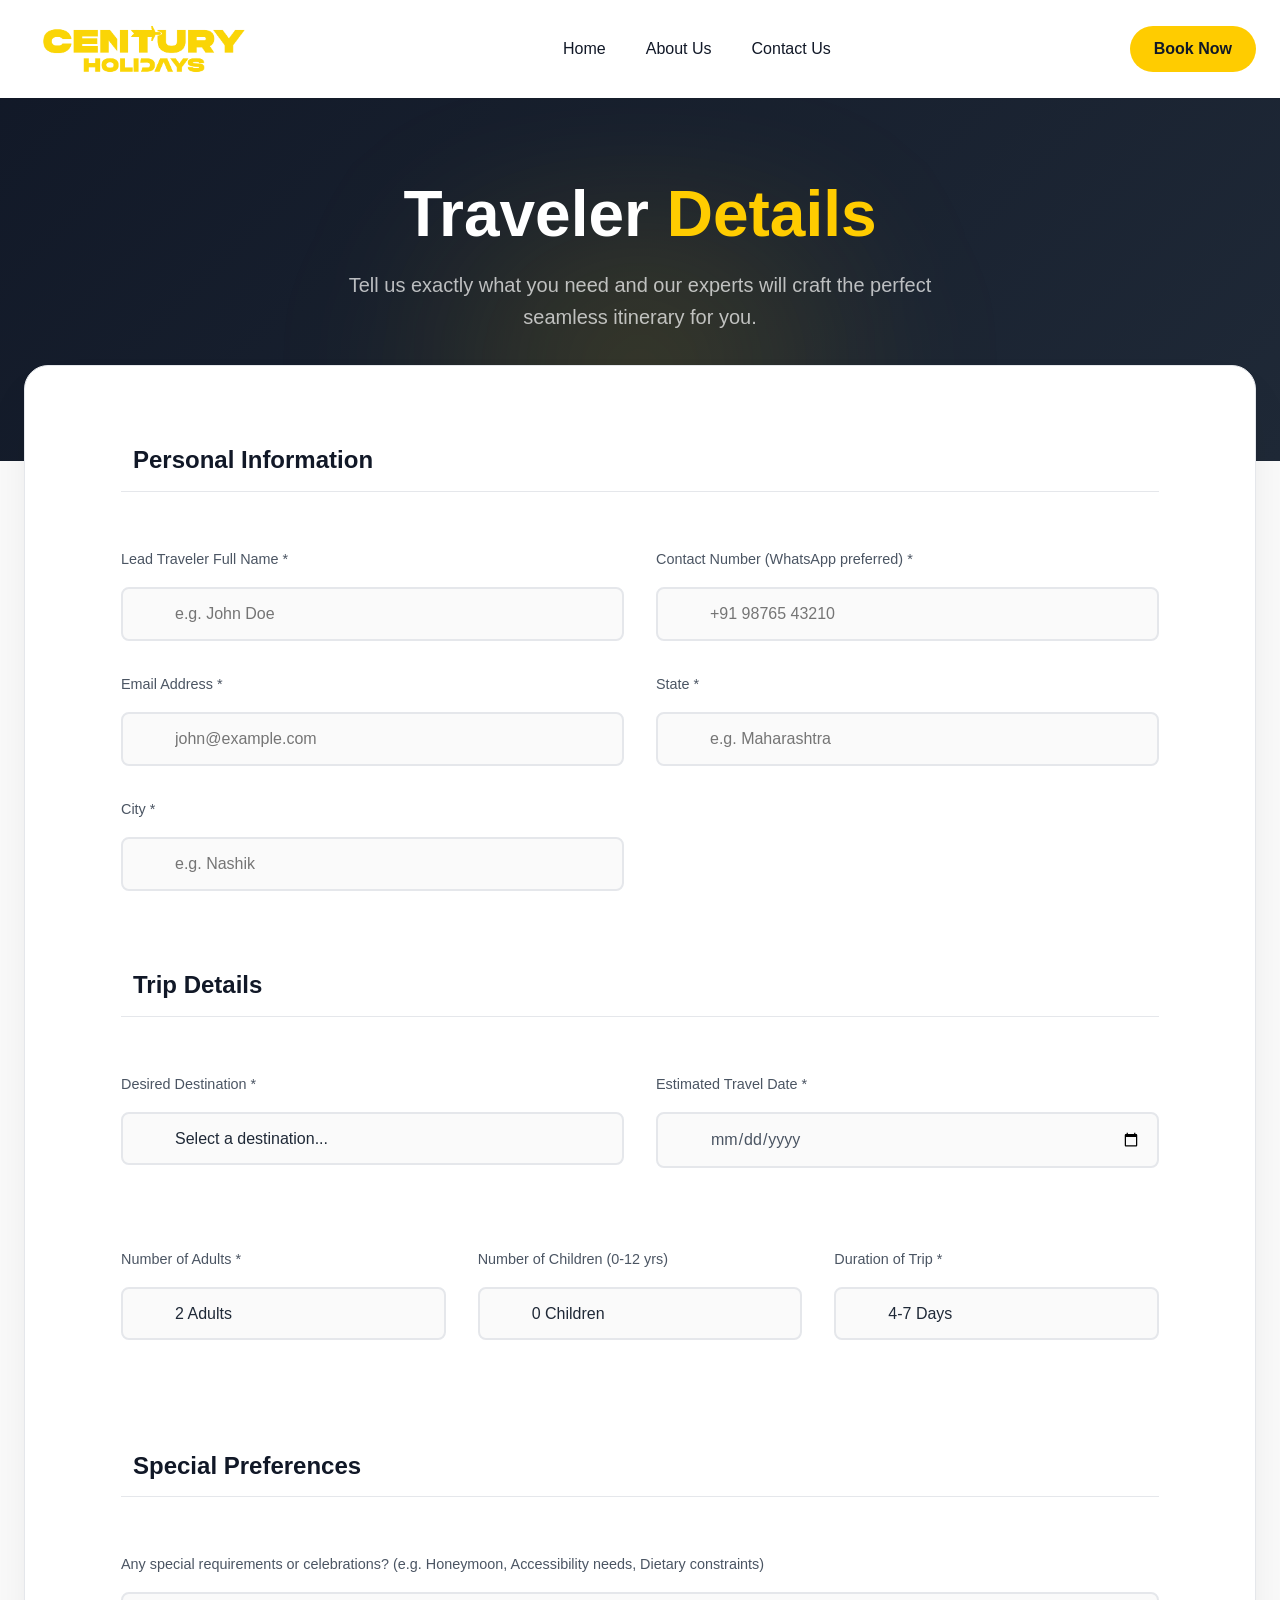
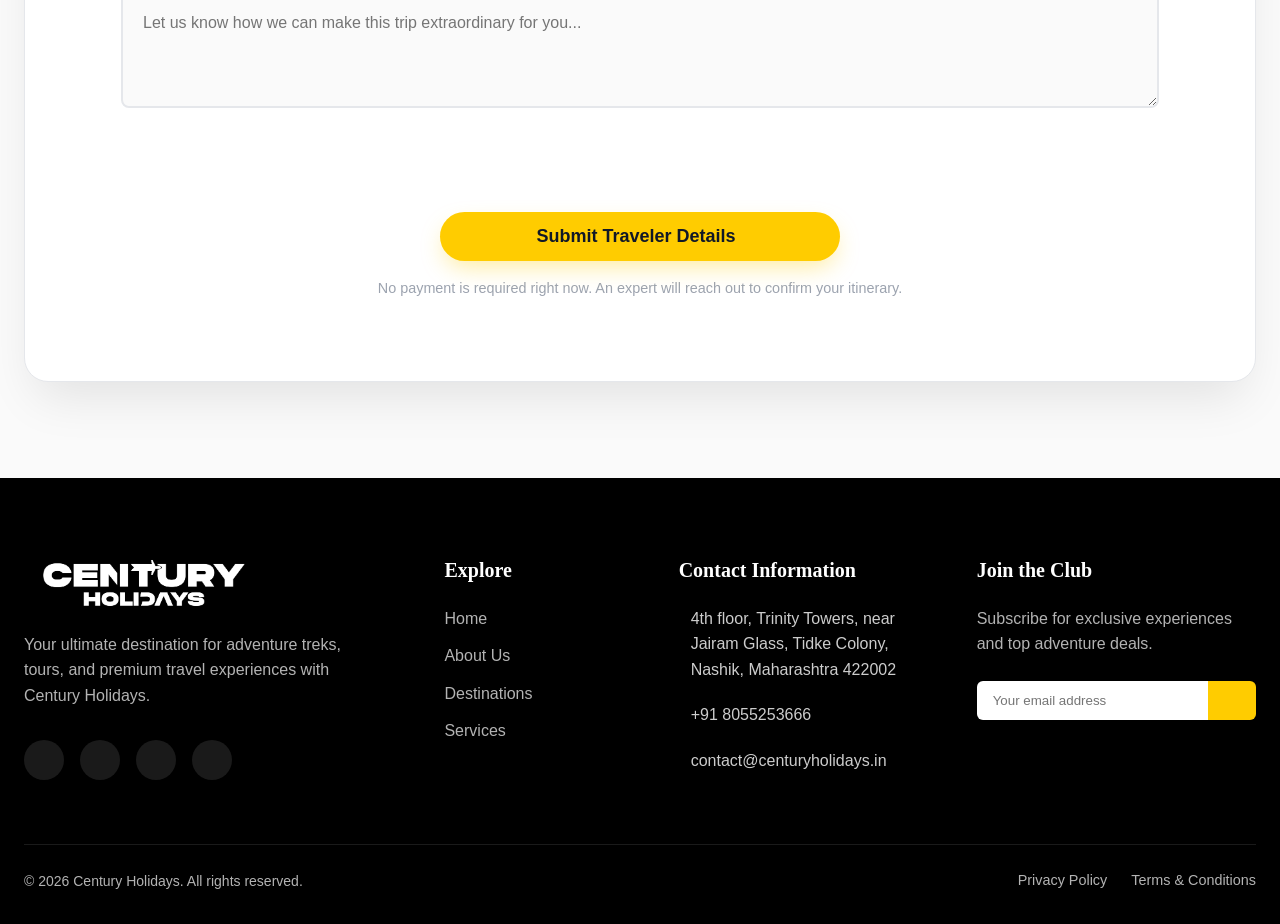
<file: book.html>
<!DOCTYPE html>
<html lang="en">
<head>
    <meta charset="UTF-8">
    <meta name="viewport" content="width=device-width, initial-scale=1.0">
    <title>Book Your Trip | Century Holidays - Start Your Adventure</title>
    <meta name="description" content="Start your next adventure with Century Holidays. Book customized treks, tours, and travel experiences. Creating memories for every Century.">
    <!-- Preconnect for performance -->
    <link rel="preconnect" href="https://fonts.googleapis.com">
    <link rel="preconnect" href="https://fonts.gstatic.com" crossorigin>
    <link rel="preconnect" href="https://unpkg.com">
    <link rel="stylesheet" href="styles.css">
    <style>
        .booking-header {
            background: linear-gradient(135deg, #111827 0%, #1F2937 100%);
            padding: 11rem 0 8rem;
            text-align: center;
            color: white;
            position: relative;
            overflow: hidden;
        }
        .booking-header::before {
            content: '';
            position: absolute;
            bottom: -20%;
            left: 20%;
            width: 60%;
            height: 80%;
            background: radial-gradient(circle, rgba(255,204,0,0.15) 0%, transparent 70%);
            filter: blur(60px);
            z-index: 0;
        }
        .booking-header h1 {
            font-size: 4rem;
            color: white;
            margin-bottom: 1rem;
            font-family: var(--font-modern);
            position: relative;
            z-index: 1;
        }
        .booking-header h1 span {
            color: var(--primary);
        }
        .booking-header p {
            font-size: 1.25rem;
            color: rgba(255,255,255,0.7);
            position: relative;
            z-index: 1;
            max-width: 600px;
            margin: 0 auto;
        }
        
        .full-booking-form {
            background: white;
            border-radius: 1.5rem;
            padding: 5rem 6rem;
            box-shadow: 0 25px 50px -12px rgba(0,0,0,0.1);
            border: 1px solid var(--border-color);
            margin-top: -6rem;
            position: relative;
            z-index: 10;
            margin-bottom: 6rem;
        }
        .form-section-title {
            font-family: var(--font-modern);
            font-size: 1.5rem;
            color: var(--secondary);
            margin-bottom: 2rem;
            padding-bottom: 1rem;
            border-bottom: 1px solid var(--border-color);
            display: flex;
            align-items: center;
            gap: 0.75rem;
        }
        .form-section-title i {
            color: var(--primary);
            font-size: 1.75rem;
        }
        .booking-grid {
            display: grid;
            grid-template-columns: 1fr 1fr;
            gap: 2rem;
            margin-bottom: 3.5rem;
        }
        .booking-grid.three-cols {
            grid-template-columns: 1fr 1fr 1fr;
        }
        @media (max-width: 992px) {
            .booking-grid, .booking-grid.three-cols {
                grid-template-columns: 1fr;
            }
            .full-booking-form {
                padding: 3rem 2rem;
            }
            .booking-header h1 { font-size: 3rem; }
        }
        .input-group label {
            font-weight: 500;
            margin-bottom: 0.5rem;
            display: block;
            color: var(--text-secondary);
        }
        .input-with-icon {
            position: relative;
            display: flex;
            align-items: center;
        }
        .input-with-icon i.icon-main {
            position: absolute;
            left: 1.25rem;
            color: var(--text-light);
            font-size: 1.25rem;
            transition: var(--transition);
            pointer-events: none;
        }
        .input-with-icon i.icon-arrow {
            position: absolute;
            right: 1.25rem;
            color: var(--text-light);
            font-size: 1rem;
            pointer-events: none;
        }
        .input-with-icon input, .input-with-icon select {
            width: 100%;
            padding: 1rem 1rem 1rem 3.25rem;
            border: 2px solid var(--border-color);
            border-radius: var(--radius-md);
            font-family: var(--font-body);
            font-size: 1rem;
            color: var(--text-primary);
            background-color: var(--bg-main);
            transition: var(--transition);
            outline: none;
            appearance: none;
        }
        .input-with-icon input[type="date"] {
            color: var(--text-secondary);
        }
        .input-with-icon input:focus, .input-with-icon select:focus {
            border-color: var(--primary);
            background-color: #FFFFFF;
            box-shadow: 0 0 0 4px var(--primary-light);
        }
        .input-with-icon:focus-within i.icon-main {
            color: var(--primary);
        }
        
        .modern-form textarea {
            width: 100%;
            padding: 1.25rem;
            border: 2px solid var(--border-color);
            border-radius: var(--radius-md);
            font-family: var(--font-body);
            font-size: 1rem;
            color: var(--text-primary);
            background-color: var(--bg-main);
            transition: var(--transition);
            outline: none;
            resize: vertical;
        }
        .modern-form textarea:focus {
            border-color: var(--primary);
            background-color: #FFFFFF;
            box-shadow: 0 0 0 4px var(--primary-light);
        }
        select {
            cursor: pointer;
        }
    </style>
</head>
<body style="background-color: var(--bg-main);">
    
    <!-- Navbar -->
    <nav class="navbar solid-nav" id="navbar" style="background: white; box-shadow: var(--shadow-sm);">
        <div class="nav-container container">
            <a href="index.html" class="logo">
                <img src="logo.png" alt="Century Holidays Logo" class="logo-img" loading="lazy">
            </a>
            <div class="nav-links">
                <a href="index.html" style="color: var(--secondary);">Home</a>
                <a href="about.html" target="_blank" style="color: var(--secondary);">About Us</a>
                <a href="contact.html" style="color: var(--secondary);">Contact Us</a>
            </div>
            <div class="nav-actions">
                <a href="book.html" class="btn btn-primary">Book Now</a>
                <button class="mobile-toggle" aria-label="Toggle Menu" style="color: var(--secondary);">
                    <i class="ph ph-list"></i>
                </button>
            </div>
        </div>
    </nav>

    <!-- Header -->
    <div class="booking-header">
        <div class="container">
            <h1>Traveler <span>Details</span></h1>
            <p>Tell us exactly what you need and our experts will craft the perfect seamless itinerary for you.</p>
        </div>
    </div>

    <!-- Content Section -->
    <div class="container">
        <div class="full-booking-form">
            <form class="modern-form" action="#" method="POST">
                
                <!-- Personal Info -->
                <h3 class="form-section-title"><i class="ph-fill ph-user-circle"></i> Personal Information</h3>
                <div class="booking-grid">
                    <div class="input-group">
                        <label>Lead Traveler Full Name *</label>
                        <div class="input-with-icon">
                            <input type="text" placeholder="e.g. John Doe" required>
                            <i class="ph-bold ph-user icon-main"></i>
                        </div>
                    </div>
                    <div class="input-group">
                        <label>Contact Number (WhatsApp preferred) *</label>
                        <div class="input-with-icon">
                            <input type="tel" placeholder="+91 98765 43210" required>
                            <i class="ph-bold ph-phone icon-main"></i>
                        </div>
                    </div>
                    <div class="input-group">
                        <label>Email Address *</label>
                        <div class="input-with-icon">
                            <input type="email" placeholder="john@example.com" required>
                            <i class="ph-bold ph-envelope-simple icon-main"></i>
                        </div>
                    </div>
                    <div class="input-group">
                        <label>State *</label>
                        <div class="input-with-icon">
                            <input type="text" placeholder="e.g. Maharashtra" required>
                            <i class="ph-bold ph-map-trifold icon-main"></i>
                        </div>
                    </div>
                    <div class="input-group">
                        <label>City *</label>
                        <div class="input-with-icon">
                            <input type="text" placeholder="e.g. Nashik" required>
                            <i class="ph-bold ph-buildings icon-main"></i>
                        </div>
                    </div>
                </div>

                <!-- Trip Details -->
                <h3 class="form-section-title"><i class="ph-fill ph-airplane-tilt"></i> Trip Details</h3>
                <div class="booking-grid">
                    <div class="input-group">
                        <label>Desired Destination *</label>
                        <div class="input-with-icon">
                            <select required>
                                <option value="" disabled selected>Select a destination...</option>
                                <option value="kerala">Kerala Backwaters</option>
                                <option value="rajasthan">Royal Rajasthan</option>
                                <option value="himalayas">Himalayan Trek</option>
                                <option value="goa">Goa Beaches</option>
                                <option value="international">International Destination</option>
                                <option value="custom">I want a custom destination</option>
                            </select>
                            <i class="ph-bold ph-map-pin icon-main"></i>
                            <i class="ph-bold ph-caret-down icon-arrow"></i>
                        </div>
                    </div>
                    <div class="input-group">
                        <label>Estimated Travel Date *</label>
                        <div class="input-with-icon">
                            <input type="date" required>
                            <i class="ph-bold ph-calendar-blank icon-main"></i>
                        </div>
                    </div>
                </div>

                <!-- Travelers -->
                <div class="booking-grid three-cols" style="margin-bottom: 2rem;">
                    <div class="input-group">
                        <label>Number of Adults *</label>
                        <div class="input-with-icon">
                            <select required>
                                <option value="1">1 Adult</option>
                                <option value="2" selected>2 Adults</option>
                                <option value="3">3 Adults</option>
                                <option value="4">4 Adults</option>
                                <option value="5+">5+ Adults</option>
                            </select>
                            <i class="ph-bold ph-users icon-main"></i>
                            <i class="ph-bold ph-caret-down icon-arrow"></i>
                        </div>
                    </div>
                    <div class="input-group">
                        <label>Number of Children (0-12 yrs)</label>
                        <div class="input-with-icon">
                            <select>
                                <option value="0" selected>0 Children</option>
                                <option value="1">1 Child</option>
                                <option value="2">2 Children</option>
                                <option value="3+">3+ Children</option>
                            </select>
                            <i class="ph-bold ph-baby icon-main"></i>
                            <i class="ph-bold ph-caret-down icon-arrow"></i>
                        </div>
                    </div>
                    <div class="input-group">
                        <label>Duration of Trip *</label>
                        <div class="input-with-icon">
                            <select required>
                                <option value="1-3">1-3 Days</option>
                                <option value="4-7" selected>4-7 Days</option>
                                <option value="8-14">8-14 Days</option>
                                <option value="15+">15+ Days</option>
                            </select>
                            <i class="ph-bold ph-clock icon-main"></i>
                            <i class="ph-bold ph-caret-down icon-arrow"></i>
                        </div>
                    </div>
                </div>

                <!-- Preferences -->
                <h3 class="form-section-title" style="margin-top: 3.5rem;"><i class="ph-fill ph-star"></i> Special Preferences</h3>
                <div class="input-group" style="margin-bottom: 2rem;">
                    <label>Any special requirements or celebrations? (e.g. Honeymoon, Accessibility needs, Dietary constraints)</label>
                    <textarea rows="4" placeholder="Let us know how we can make this trip extraordinary for you..."></textarea>
                </div>

                <div style="margin-top: 3rem; text-align: center;">
                    <button type="submit" class="btn btn-primary btn-large btn-glow" style="width: 100%; max-width: 400px; justify-content: center;">
                        Submit Traveler Details <i class="ph-bold ph-paper-plane-right"></i>
                    </button>
                    <p style="margin-top: 1rem; color: var(--text-light); font-size: 0.9rem;">No payment is required right now. An expert will reach out to confirm your itinerary.</p>
                </div>
            </form>
        </div>
    </div>

    <!-- Footer Section -->
    <footer class="footer">
        <div class="container">
            <div class="footer-grid">
                <div class="footer-brand">
                    <a href="index.html" class="logo">
                        <img src="logo.png" alt="Century Holidays Logo" class="logo-img" loading="lazy">
                    </a>
                    <p>Your ultimate destination for adventure treks, tours, and premium travel experiences with Century Holidays.</p>
                    <div class="social-links">
                        <a href="#"><i class="ph-fill ph-facebook-logo"></i></a>
                        <a href="#"><i class="ph-fill ph-instagram-logo"></i></a>
                        <a href="#"><i class="ph-fill ph-twitter-logo"></i></a>
                        <a href="#"><i class="ph-fill ph-youtube-logo"></i></a>
                    </div>
                </div>
                
                <div class="footer-links">
                    <h3>Explore</h3>
                    <ul>
                        <li><a href="index.html">Home</a></li>
                        <li><a href="about.html" target="_blank">About Us</a></li>
                        <li><a href="index.html#destinations">Destinations</a></li>
                        <li><a href="index.html#services">Services</a></li>
                    </ul>
                </div>
                
                <div class="footer-links contact-footer-links">
                    <h3>Contact Information</h3>
                    <ul class="footer-contact-list">
                        <li class="contact-footer-item"><i class="ph-bold ph-map-pin"></i> <span>4th floor, Trinity Towers, near Jairam Glass, Tidke Colony, Nashik, Maharashtra 422002</span></li>
                        <li class="contact-footer-item"><i class="ph-bold ph-phone"></i> <a href="tel:+918055253666">+91 8055253666</a></li>
                        <li class="contact-footer-item"><i class="ph-bold ph-envelope-simple"></i> <a href="mailto:contact@centuryholidays.in">contact@centuryholidays.in</a></li>
                    </ul>
                </div>
                
                <div class="footer-newsletter">
                    <h3>Join the Club</h3>
                    <p>Subscribe for exclusive experiences and top adventure deals.</p>
                    <form class="newsletter-form">
                        <input type="email" placeholder="Your email address" required>
                        <button type="submit" class="btn btn-primary"><i class="ph-bold ph-paper-plane-right"></i></button>
                    </form>
                </div>
            </div>
            
            <div class="footer-bottom" style="display: flex; justify-content: space-between; align-items: center; flex-wrap: wrap; gap: 1rem; padding-top: 1.5rem; border-top: 1px solid rgba(255,255,255,0.1);">
                <p style="margin: 0;">&copy; 2026 Century Holidays. All rights reserved.</p>
                <div class="legal-links" style="display: flex; gap: 1.5rem;">
                    <a href="privacy.html" target="_blank" style="color: rgba(255,255,255,0.7); font-size: 0.9rem; text-decoration: none; transition: color 0.3s ease;" onmouseover="this.style.color='#FFCC00'" onmouseout="this.style.color='rgba(255,255,255,0.7)'">Privacy Policy</a>
                    <a href="terms.html" target="_blank" style="color: rgba(255,255,255,0.7); font-size: 0.9rem; text-decoration: none; transition: color 0.3s ease;" onmouseover="this.style.color='#FFCC00'" onmouseout="this.style.color='rgba(255,255,255,0.7)'">Terms & Conditions</a>
                </div>
            </div>
        </div>
    </footer>

    <script src="app.js" defer></script>
</body>
</html>
</file>
<file: styles.css>
/* Base Design System and Variables */
:root {
    /* Color Palette */
    --primary: #FFCC00; /* Vivid Yellow */
    --primary-hover: #E6B800;
    --primary-light: rgba(255, 204, 0, 0.15);
    
    --secondary: #111827; /* Near Black */
    --secondary-hover: #1F2937;
    
    --text-primary: #1F2937;
    --text-secondary: #4B5563;
    --text-light: #9CA3AF;
    --text-inverse: #FFFFFF;
    
    --bg-main: #FAFAFA;
    --bg-card: #FFFFFF;
    --bg-dark: #111827;
    
    --border-color: #E5E7EB;
    
    /* Typography */
    --font-heading: 'Playfair Display', serif;
    --font-body: 'Outfit', sans-serif;
    --font-modern: 'Montserrat', sans-serif;
    
    /* Effects */
    --shadow-sm: 0 1px 2px 0 rgba(0, 0, 0, 0.05);
    --shadow-md: 0 4px 6px -1px rgba(0, 0, 0, 0.1), 0 2px 4px -1px rgba(0, 0, 0, 0.06);
    --shadow-lg: 0 10px 15px -3px rgba(0, 0, 0, 0.1), 0 4px 6px -2px rgba(0, 0, 0, 0.05);
    --shadow-hover: 0 20px 25px -5px rgba(0, 0, 0, 0.1), 0 10px 10px -5px rgba(0, 0, 0, 0.04);
    
    --radius-sm: 0.375rem;
    --radius-md: 0.5rem;
    --radius-lg: 1rem;
    --radius-full: 9999px;
    
    --transition: all 0.3s cubic-bezier(0.4, 0, 0.2, 1);
}

* {
    margin: 0;
    padding: 0;
    box-sizing: border-box;
}

html {
    scroll-behavior: smooth;
}

body {
    font-family: var(--font-body);
    font-size: 1rem;
    line-height: 1.6;
    color: var(--text-primary);
    background-color: var(--bg-main);
    overflow-x: hidden;
}

h1, h2, h3, h4, h5, h6 {
    line-height: 1.2;
    font-weight: 700;
    color: var(--secondary);
}

a {
    text-decoration: none;
    color: inherit;
    transition: var(--transition);
}

ul {
    list-style: none;
}

img {
    max-width: 100%;
    height: auto;
    display: block;
}

.container {
    width: 100%;
    max-width: 1280px;
    margin: 0 auto;
    padding: 0 1.5rem;
}

/* Typography styles */
.section-title {
    font-size: 3rem;
    margin-bottom: 1rem;
    font-family: var(--font-modern);
    font-weight: 800;
    letter-spacing: -1px;
    line-height: 1.1;
}

.section-subtitle {
    display: inline-block;
    color: var(--primary-hover);
    font-weight: 600;
    text-transform: uppercase;
    letter-spacing: 2px;
    font-size: 0.875rem;
    margin-bottom: 0.5rem;
}

.section-desc {
    color: var(--text-secondary);
    max-width: 600px;
    font-size: 1.125rem;
}

/* Button Styles */
.btn {
    display: inline-flex;
    align-items: center;
    justify-content: center;
    gap: 0.5rem;
    padding: 0.625rem 1.5rem;
    font-weight: 600;
    border-radius: var(--radius-full);
    cursor: pointer;
    transition: var(--transition);
    border: none;
    font-family: var(--font-body);
    font-size: 1rem;
}

.btn-large {
    padding: 0.875rem 2rem;
    font-size: 1.125rem;
}

.btn-primary {
    background-color: var(--primary);
    color: var(--secondary);
}

.btn-primary:hover {
    background-color: var(--primary-hover);
    transform: translateY(-2px);
    box-shadow: 0 4px 12px rgba(255, 204, 0, 0.4);
}

.btn-secondary {
    background-color: var(--secondary);
    color: var(--text-inverse);
}

.btn-secondary:hover {
    background-color: var(--secondary-hover);
    transform: translateY(-2px);
    box-shadow: 0 4px 12px rgba(17, 24, 39, 0.3);
}

.btn-outline {
    background-color: transparent;
    border: 2px solid var(--border-color);
    color: var(--text-primary);
}

.btn-outline:hover {
    border-color: var(--primary);
    background-color: var(--primary);
    color: var(--secondary);
}

/* Navbar */
.navbar {
    position: fixed;
    top: 0;
    left: 0;
    width: 100%;
    z-index: 1000;
    transition: var(--transition);
    padding: 1.5rem 0;
    background: transparent;
}

.navbar.scrolled {
    background-color: var(--primary);
    padding: 1rem 0;
    box-shadow: var(--shadow-sm);
}

.nav-container {
    display: flex;
    justify-content: space-between;
    align-items: center;
}

.logo {
    font-size: 1.5rem;
    font-weight: 800;
    display: flex;
    align-items: center;
    gap: 0.5rem;
    color: var(--text-inverse);
}

.navbar.scrolled .logo {
    color: var(--secondary);
}

.logo i {
    color: var(--primary);
    font-size: 2rem;
}

.logo span {
    color: var(--primary);
}

.logo-img {
    transition: var(--transition);
}

.navbar .logo {
    position: relative;
    height: 50px;
    width: 240px;
    display: flex;
    align-items: center;
    justify-content: center;
    overflow: hidden; /* Cops extra padding */
}

.navbar .logo-img {
    position: absolute;
    width: 140%; /* Scales up the logo inside the cropped container */
    max-width: none;
    height: auto;
    top: 50%;
    left: 50%;
    transform: translate(-50%, -50%);
    object-fit: contain;
}

.navbar.scrolled .logo-img {
    filter: brightness(0); /* Turns the yellow logo pure black */
}

.footer .logo-img {
    position: absolute;
    width: 140%;
    max-width: none;
    height: auto;
    top: 50%;
    left: 50%;
    transform: translate(-50%, -50%);
    object-fit: contain;
    filter: brightness(0) invert(1); /* Turns the yellow logo into crisp white */
}

.nav-links {
    display: flex;
    gap: 2.5rem;
}

.nav-links a {
    font-weight: 500;
    color: rgba(255, 255, 255, 0.8);
    position: relative;
}

.navbar.scrolled .nav-links a {
    color: var(--secondary);
    font-weight: 600;
}

.nav-links a:hover,
.nav-links a.active {
    color: var(--primary);
}

.navbar.scrolled .nav-links a:hover,
.navbar.scrolled .nav-links a.active {
    color: var(--secondary-hover);
}

.nav-links a::after {
    content: '';
    position: absolute;
    bottom: -4px;
    left: 0;
    width: 0;
    height: 2px;
    background-color: var(--primary);
    transition: var(--transition);
}

.navbar.scrolled .nav-links a::after {
    background-color: var(--secondary); /* Make underline dark on yellow bg */
}

.nav-links a.active::after,
.nav-links a:hover::after {
    width: 100%;
}

.nav-actions {
    display: flex;
    align-items: center;
    gap: 1rem;
}

.mobile-toggle {
    display: none;
    background: none;
    border: none;
    color: var(--text-inverse);
    font-size: 1.5rem;
    cursor: pointer;
}

.navbar.scrolled .mobile-toggle {
    color: var(--secondary);
}

/* Ensure the Book Now button stands out on the scrolled yellow background */
.navbar.scrolled .btn-primary {
    background-color: var(--secondary);
    color: var(--text-inverse);
}

.navbar.scrolled .btn-primary:hover {
    background-color: var(--secondary-hover);
    box-shadow: 0 4px 12px rgba(17, 24, 39, 0.3);
}

/* Hero Section */
.hero {
    position: relative;
    min-height: 100vh;
    display: flex;
    align-items: center;
    padding-top: 5rem;
}

.hero-bg {
    position: absolute;
    top: 0;
    left: 0;
    width: 100%;
    height: 100%;
    z-index: -1;
    overflow: hidden;
}

.hero-bg img {
    width: 100%;
    height: 100%;
    object-fit: cover;
    transform: scale(1.05); /* To allow subtle pan animation if needed */
}

.hero-overlay {
    position: absolute;
    top: 0;
    left: 0;
    width: 100%;
    height: 100%;
    /* Keeps the left side completely bright and only slightly darkens the right side for the text */
    background: linear-gradient(to right, rgba(0, 0, 0, 0) 0%, rgba(0, 0, 0, 0) 50%, rgba(17, 24, 39, 0.75) 100%);
}

.hero-content {
    max-width: 650px;
    margin-top: -5rem;
    margin-left: auto; /* Push to the right inside the container */
}

.hero-subtitle {
    display: inline-block;
    padding: 0.5rem 1rem;
    background-color: var(--primary-light);
    color: var(--primary);
    border-radius: var(--radius-full);
    font-weight: 600;
    margin-bottom: 1.5rem;
    backdrop-filter: blur(4px);
    border: 1px solid rgba(255, 204, 0, 0.3);
}

.hero-title {
    font-size: 4.5rem;
    color: var(--text-inverse);
    margin-bottom: 1.5rem;
    font-family: var(--font-heading);
}

.hero-title span {
    color: var(--primary);
    font-style: italic;
}

.hero-description {
    font-size: 1.25rem;
    color: rgba(255, 255, 255, 0.8);
    margin-bottom: 2.5rem;
    max-width: 600px;
}

.hero-cta {
    display: flex;
    gap: 1.5rem;
    flex-wrap: wrap;
}



/* Sections */
.section {
    padding: 6rem 0;
}

.destinations {
    background-color: var(--bg-card); /* Alternating section background */
}

.trending {
    background-color: var(--bg-main);
}

.section-header {
    text-align: center;
    margin-bottom: 4rem;
    display: flex;
    flex-direction: column;
    align-items: center;
}

/* Continuous Horizontal Side-Scroller */
.marquee-wrapper {
    overflow: hidden;
    width: 100vw;
    margin-left: calc(-50vw + 50%); /* Full bleed effect */
    padding: 2rem 0; /* Padding allows hover shadows to not clip */
    margin-bottom: 1rem;
}

.marquee-track {
    display: flex;
    width: max-content;
    animation: marquee-scroll 30s linear infinite;
}

.marquee-track.reverse {
    animation: marquee-scroll-reverse 35s linear infinite;
}

.marquee-track:hover {
    animation-play-state: paused;
}

.marquee-content {
    display: flex;
    gap: 2rem;
    padding-right: 2rem; /* Connects perfectly with the duplicated content */
}

@keyframes marquee-scroll {
    0% { transform: translateX(0); }
    100% { transform: translateX(-50%); } 
}

@keyframes marquee-scroll-reverse {
    0% { transform: translateX(-50%); }
    100% { transform: translateX(0); }
}

.marquee-content .trip-card {
    width: 350px;
    flex-shrink: 0;
}

.trip-card {
    position: relative;
    border-radius: var(--radius-lg);
    overflow: hidden;
    box-shadow: var(--shadow-md);
    transition: var(--transition);
    border: 1px solid var(--border-color);
    aspect-ratio: 3/4;
    display: block;
    color: white;
}

.trip-card:hover {
    transform: translateY(-8px);
    box-shadow: var(--shadow-hover);
    border-color: rgba(255, 204, 0, 0.4);
}

.trip-bg {
    position: absolute;
    top: 0;
    left: 0;
    width: 100%;
    height: 100%;
    object-fit: cover;
    z-index: 0;
    transition: transform 0.6s cubic-bezier(0.4, 0, 0.2, 1);
}

.trip-card:hover .trip-bg {
    transform: scale(1.08); /* Smooth modern zoom */
}

.trip-overlay {
    position: relative;
    z-index: 1;
    display: flex;
    flex-direction: column;
    justify-content: space-between;
    height: 100%;
    padding: 1.5rem;
    background: linear-gradient(to bottom, rgba(0,0,0,0.3) 0%, rgba(0,0,0,0) 30%, rgba(0,0,0,0.9) 100%);
}

.trip-header {
    text-align: center;
}

.trip-hero-title {
    font-size: 3.5rem;
    font-weight: 800;
    color: var(--primary);
    text-transform: uppercase;
    text-shadow: 2px 2px 8px rgba(0,0,0,0.6);
    line-height: 1;
    margin-bottom: 0.5rem;
    font-family: var(--font-body); /* Changed to use body font for blocky sans-serif look */
    letter-spacing: 2px;
}

.trip-hero-duration {
    display: inline-block;
    background-color: var(--primary);
    color: var(--secondary);
    padding: 0.25rem 1rem;
    border-radius: var(--radius-full);
    font-weight: 700;
    font-size: 0.9rem;
    box-shadow: var(--shadow-md);
}

.trip-content-bottom {
    display: flex;
    flex-direction: column;
}

.trip-badge {
    align-self: flex-start;
    background-color: var(--primary);
    color: var(--secondary);
    padding: 0.25rem 0.875rem;
    border-radius: var(--radius-full);
    font-size: 0.85rem;
    font-weight: 700;
    margin-bottom: 0.75rem;
}

.trip-main-title {
    font-size: 1.5rem;
    font-weight: 700;
    color: white;
    margin-bottom: 1rem;
    line-height: 1.2;
}

.trip-meta-row {
    display: flex;
    justify-content: space-between;
    font-size: 0.95rem;
    color: rgba(255,255,255,0.95);
    margin-bottom: 1rem;
    font-weight: 500;
}

.trip-meta-row i {
    color: white;
    margin-right: 0.25rem;
}

.more-dates {
    background: rgba(255,255,255,0.2);
    border-radius: var(--radius-full);
    padding: 2px 8px;
    font-size: 0.8rem;
    margin-left: 4px;
    backdrop-filter: blur(4px);
}

.trip-divider {
    width: 100%;
    height: 1px;
    background-color: rgba(255,255,255,0.3);
    margin-bottom: 1rem;
}

.trip-price-row {
    display: flex;
    align-items: center;
    gap: 0.5rem;
}

.price-label {
    color: rgba(255,255,255,0.9);
    font-size: 1rem;
    font-weight: 400;
}

.price-amount {
    font-size: 1.5rem;
    font-weight: 800;
    color: white;
}

.btn-sm { padding: 0.5rem 1rem; font-size: 0.875rem; border-radius: var(--radius-md); }

/* Categories Section */
.categories {
    background-color: var(--bg-card);
}
.category-grid {
    display: grid;
    grid-template-columns: repeat(3, 1fr);
    gap: 2rem;
}
.marquee-content .category-card {
    width: 380px;
    flex-shrink: 0;
}
.category-card {
    position: relative;
    border-radius: var(--radius-lg);
    overflow: hidden;
    aspect-ratio: 4/5;
    display: block;
    box-shadow: var(--shadow-sm);
    transition: var(--transition);
}
.category-card img {
    width: 100%;
    height: 100%;
    object-fit: cover;
    transition: transform 0.8s ease;
}
.category-card:hover img {
    transform: scale(1.1);
}
.category-overlay {
    position: absolute;
    inset: 0;
    background: linear-gradient(to top, rgba(17,24,39, 0.7) 0%, rgba(17,24,39, 0) 30%); /* Reduced shadow to keep image bright */
    display: flex;
    flex-direction: column;
    justify-content: flex-end;
    padding: 2rem;
    color: white;
}
.category-overlay h3 {
    color: white;
    font-size: 1.5rem;
    margin-bottom: 0.5rem;
    transform: translateY(10px);
    transition: var(--transition);
}
.category-overlay p {
    font-size: 1rem;
    opacity: 0.8;
    transform: translateY(20px);
    opacity: 0;
    transition: var(--transition);
}
.category-card:hover .category-overlay h3 {
    transform: translateY(0);
    color: var(--primary);
}
.category-card:hover .category-overlay p {
    transform: translateY(0);
    opacity: 1;
}

/* Why Us Section - Modern Redesign (Light Version) */
.why-us {
    position: relative;
    background: linear-gradient(135deg, #FFFDF5 0%, #FAFAFA 100%); 
    color: var(--text-primary);
    overflow: hidden;
    padding: 8rem 0;
}
.why-us::before {
    content: '';
    position: absolute;
    top: -20%;
    left: -10%;
    width: 60%;
    height: 80%;
    background: radial-gradient(circle, rgba(255,204,0,0.2) 0%, transparent 70%);
    filter: blur(80px);
    z-index: 0;
}
.why-us::after {
    content: '';
    position: absolute;
    bottom: -20%;
    right: -10%;
    width: 50%;
    height: 80%;
    background: radial-gradient(circle, rgba(255,153,0,0.1) 0%, transparent 70%);
    filter: blur(80px);
    z-index: 0;
}
.why-us-wrapper {
    position: relative;
    z-index: 1;
    display: grid;
    grid-template-columns: 1fr 1.3fr;
    gap: 5rem;
    align-items: center;
}
.why-us-header { text-align: left; margin-bottom: 0; }
.why-us-header .section-subtitle {
    color: var(--primary-hover);
}
.why-us-header .section-title {
    color: var(--secondary);
    font-size: 3.5rem;
    font-family: var(--font-modern);
    font-weight: 900;
    line-height: 1.1;
    margin-bottom: 1.5rem;
}
.why-us-header .section-title span {
    background: linear-gradient(135deg, #E69A00, #FF9900);
    -webkit-background-clip: text;
    background-clip: text;
    -webkit-text-fill-color: transparent;
    color: transparent;
    display: inline-block;
}
.why-us-header .section-desc {
    color: var(--text-secondary);
    font-size: 1.25rem;
}
.why-us-grid {
    display: grid;
    grid-template-columns: 1fr 1fr;
    gap: 2rem;
}
@media (min-width: 768px) {
    .why-us-grid > div:nth-child(even) {
        transform: translateY(2.5rem);
    }
}
@keyframes floatY {
    0%, 100% { transform: translateY(0); }
    50% { transform: translateY(-10px); }
}
.feature-card {
    background: rgba(255, 255, 255, 0.6);
    backdrop-filter: blur(16px);
    -webkit-backdrop-filter: blur(16px);
    padding: 2.5rem 2rem;
    border-radius: var(--radius-lg);
    display: flex;
    flex-direction: column;
    gap: 1.25rem;
    align-items: flex-start;
    transition: all 0.5s cubic-bezier(0.175, 0.885, 0.32, 1.275);
    border: 1px solid rgba(255, 255, 255, 0.8);
    position: relative;
    overflow: hidden;
    box-shadow: 0 10px 30px rgba(0,0,0,0.05);
    animation: floatY 6s ease-in-out infinite;
}
.feature-card:nth-child(2) { animation-delay: -1.5s; }
.feature-card:nth-child(3) { animation-delay: -3s; }
.feature-card:nth-child(4) { animation-delay: -4.5s; }

.feature-card:hover {
    transform: translateY(-10px) scale(1.02);
    background: rgba(255, 255, 255, 0.9);
    border-color: rgba(255, 204, 0, 0.6);
    box-shadow: 0 20px 40px -10px rgba(255, 204, 0, 0.3);
    animation-play-state: paused;
}
.feature-card::after {
    content: '';
    position: absolute;
    top: 0;
    left: -100%;
    width: 50%;
    height: 100%;
    background: linear-gradient(to right, transparent, rgba(255,255,255,0.8), transparent);
    transform: skewX(-20deg);
    transition: left 0.7s ease;
}
.feature-card:hover::after {
    left: 200%;
}
.feature-icon {
    width: 64px;
    height: 64px;
    background: var(--primary-light);
    color: var(--primary-hover);
    border-radius: 50%;
    display: flex;
    align-items: center;
    justify-content: center;
    font-size: 2rem;
    flex-shrink: 0;
    border: 1px solid rgba(255,204,0,0.2);
    transition: all 0.5s ease;
}
.feature-card:hover .feature-icon {
    transform: scale(1.15) rotate(10deg);
    background: var(--primary);
    color: var(--secondary);
    box-shadow: 0 0 20px rgba(255, 204, 0, 0.4);
}
@keyframes iconFloat {
    0%, 100% { transform: translateY(0); }
    50% { transform: translateY(-6px); }
}
.feature-icon i {
    animation: iconFloat 4s ease-in-out infinite;
}
.feature-card:hover .feature-icon i {
    animation-play-state: paused;
}
.feature-text h3 {
    font-size: 1.35rem;
    margin-bottom: 0.5rem;
    color: var(--secondary);
    font-family: var(--font-modern);
}
.feature-text p {
    font-size: 1rem;
    color: var(--text-secondary);
    line-height: 1.6;
}

/* Expert CTA - Modern Premium Redesign */
.expert-cta {
    padding: 6rem 0;
    background-color: var(--bg-main);
    position: relative;
    overflow: hidden;
}
.expert-cta::before {
    content: '';
    position: absolute;
    top: 50%;
    left: 50%;
    transform: translate(-50%, -50%);
    width: 80%;
    height: 60%;
    background: radial-gradient(circle, rgba(255,204,0,0.1) 0%, transparent 60%);
    filter: blur(100px);
    z-index: 0;
}
.expert-box {
    position: relative;
    border-radius: 1.5rem;
    overflow: hidden;
    padding: 5rem 4rem;
    box-shadow: 0 25px 50px -12px rgba(0, 0, 0, 0.25);
    z-index: 1;
    border: 1px solid rgba(255, 255, 255, 0.1);
}
@keyframes bgPan {
    0% { transform: scale(1); }
    100% { transform: scale(1.1); }
}
.expert-bg {
    position: absolute;
    inset: 0;
    z-index: 1;
}
.expert-bg img {
    width: 100%;
    height: 100%;
    object-fit: cover;
    animation: bgPan 30s alternate infinite ease-in-out;
}
.expert-bg::after {
    content: '';
    position: absolute;
    inset: 0;
    background: linear-gradient(110deg, rgba(10, 15, 30, 0.95) 0%, rgba(10, 15, 30, 0.8) 50%, rgba(10, 15, 30, 0.1) 100%);
}
.expert-glow {
    position: absolute;
    left: -20%;
    top: -20%;
    width: 50%;
    height: 100%;
    background: radial-gradient(circle, rgba(255,204,0,0.2) 0%, transparent 70%);
    filter: blur(40px);
    z-index: 2;
}
.expert-content {
    position: relative;
    z-index: 3;
    max-width: 650px;
}
.expert-content h2 {
    color: var(--text-inverse);
    font-size: 3.5rem;
    margin-bottom: 1.25rem;
    font-family: var(--font-modern);
    font-weight: 900;
    letter-spacing: -1px;
    line-height: 1.1;
    text-shadow: 0 4px 15px rgba(0,0,0,0.5);
}
.expert-content h2 span {
    background: linear-gradient(135deg, var(--primary), #FF9900);
    -webkit-background-clip: text;
    background-clip: text;
    -webkit-text-fill-color: transparent;
    color: transparent;
    display: inline-block;
}
.expert-content p {
    font-size: 1.25rem;
    margin-bottom: 2.5rem;
    color: rgba(255, 255, 255, 0.85);
    line-height: 1.6;
}
.btn-glow {
    position: relative;
    overflow: hidden;
    box-shadow: 0 10px 25px -5px rgba(255, 204, 0, 0.4);
    transition: all 0.4s ease;
}
.btn-glow:hover {
    box-shadow: 0 15px 35px -5px rgba(255, 204, 0, 0.6);
    transform: translateY(-3px) scale(1.02);
}
.btn-glow::after {
    content: '';
    position: absolute;
    top: 0;
    left: -100%;
    width: 50%;
    height: 100%;
    background: linear-gradient(to right, transparent, rgba(255,255,255,0.4), transparent);
    transform: skewX(-20deg);
    transition: all 0.7s ease;
}
.btn-glow:hover::after {
    left: 200%;
}

/* FAQs - Modern Premium Redesign */
.faqs {
    background-color: var(--bg-card);
    padding: 8rem 0;
    position: relative;
    overflow: hidden;
}
.faqs::before {
    content: '';
    position: absolute;
    top: -30%;
    right: -10%;
    width: 50%;
    height: 60%;
    background: radial-gradient(circle, rgba(255,204,0,0.08) 0%, transparent 70%);
    filter: blur(60px);
    z-index: 0;
}
.faqs .container {
    position: relative;
    z-index: 1;
}
.faq-accordion {
    max-width: 850px;
    margin: 0 auto;
    display: flex;
    flex-direction: column;
    gap: 1.5rem;
}
.faq-item {
    background: var(--bg-card);
    border-radius: var(--radius-lg);
    box-shadow: 0 4px 20px rgba(0,0,0,0.03);
    overflow: hidden;
    transition: all 0.4s cubic-bezier(0.175, 0.885, 0.32, 1.275);
    border: 2px solid transparent;
}
.faq-item:hover {
    box-shadow: 0 10px 30px rgba(0,0,0,0.08);
    transform: translateY(-3px);
    border-color: rgba(255,204,0,0.2);
}
.faq-item[open] {
    box-shadow: 0 15px 40px rgba(255,204,0,0.15);
    border-color: var(--primary);
    transform: translateY(-5px);
}
.faq-item summary {
    padding: 2rem;
    font-weight: 700;
    font-family: var(--font-modern);
    font-size: 1.25rem;
    cursor: pointer;
    display: flex;
    justify-content: space-between;
    align-items: center;
    list-style: none;
    color: var(--secondary);
    transition: color 0.3s ease;
}
.faq-item summary::-webkit-details-marker {
    display: none;
}
.faq-item[open] summary {
    color: var(--primary-hover);
    border-bottom: 1px solid rgba(0,0,0,0.05); /* subtle divider */
}
.faq-item summary i {
    color: var(--secondary);
    background: var(--bg-main);
    width: 40px;
    height: 40px;
    display: flex;
    align-items: center;
    justify-content: center;
    border-radius: 50%;
    transition: all 0.5s cubic-bezier(0.68, -0.55, 0.265, 1.55);
}
.faq-item:hover summary i {
    background: rgba(255,204,0,0.2);
    color: var(--primary-hover);
}
.faq-item[open] summary i {
    transform: rotate(180deg);
    background: var(--primary);
    color: var(--secondary);
    box-shadow: 0 4px 15px rgba(255,204,0,0.4);
}
@keyframes fadeInSlide {
    from { opacity: 0; transform: translateY(-10px); }
    to { opacity: 1; transform: translateY(0); }
}
.faq-item[open] .faq-content {
    animation: fadeInSlide 0.4s ease forwards;
}
.faq-content {
    padding: 1.5rem 2rem 2rem;
    color: var(--text-secondary);
    font-size: 1.1rem;
    line-height: 1.7;
}

/* Responsive specific updates for new sections */
@media (max-width: 1024px) {
    .category-grid { grid-template-columns: repeat(2, 1fr); }
    .why-us-wrapper { grid-template-columns: 1fr; gap: 2rem; }
    .why-us-header { text-align: center; }
}
@media (max-width: 768px) {
    .category-grid { grid-template-columns: 1fr; }
    .why-us-grid { grid-template-columns: 1fr; }
    .expert-box { padding: 3rem 1.5rem; text-align: center; }
    .expert-content h2 { font-size: 1.75rem; }
}

/* Footer Section */
.footer {
    background-color: #000000; /* Pure black */
    color: rgba(255, 255, 255, 0.7);
    padding: 5rem 0 2rem;
}

.footer .logo {
    position: relative;
    color: var(--text-inverse);
    margin-bottom: 1.5rem;
    display: flex;
    height: 50px;
    width: 240px;
    align-items: center;
    justify-content: center;
    overflow: hidden; /* Crops extra padding */
}

.footer-grid {
    display: grid;
    grid-template-columns: 2fr 1fr 1fr 1.5fr;
    gap: 3rem;
    margin-bottom: 4rem;
}

.footer-brand p {
    margin-bottom: 2rem;
    max-width: 350px;
}

.social-links {
    display: flex;
    gap: 1rem;
}

.social-links a {
    width: 40px;
    height: 40px;
    background-color: rgba(255,255,255,0.1);
    color: var(--text-inverse);
    display: flex;
    align-items: center;
    justify-content: center;
    border-radius: 50%;
    font-size: 1.25rem;
}

.social-links a:hover {
    background-color: var(--primary);
    color: var(--secondary);
    transform: translateY(-3px);
}

.footer-links h3, .footer-newsletter h3 {
    color: var(--text-inverse);
    font-size: 1.25rem;
    margin-bottom: 1.5rem;
    font-family: var(--font-heading);
}

.footer-links ul {
    display: flex;
    flex-direction: column;
    gap: 0.75rem;
}

.footer-links a:hover {
    color: var(--primary);
    padding-left: 5px;
}

.contact-footer-links {
    min-width: 250px;
}

.footer-contact-list {
    display: flex;
    flex-direction: column;
    gap: 1.25rem !important;
}

.contact-footer-item {
    display: flex;
    align-items: flex-start;
    gap: 0.75rem;
    line-height: 1.6;
    color: rgba(255,255,255,0.8);
}

.contact-footer-item i {
    color: var(--primary);
    margin-top: 0.25rem;
    flex-shrink: 0;
    font-size: 1.25rem;
}

.contact-footer-item a {
    color: rgba(255,255,255,0.8);
    transition: var(--transition);
}

.contact-footer-item a:hover {
    color: var(--primary);
    padding-left: 0;
}

.footer-newsletter p {
    margin-bottom: 1.5rem;
}

.newsletter-form {
    display: flex;
}

.newsletter-form input {
    flex: 1;
    padding: 0.75rem 1rem;
    border-radius: var(--radius-sm) 0 0 var(--radius-sm);
    border: none;
    outline: none;
    font-family: var(--font-body);
}

.newsletter-form .btn {
    border-radius: 0 var(--radius-sm) var(--radius-sm) 0;
}

.footer-bottom {
    padding-top: 2rem;
    border-top: 1px solid rgba(255,255,255,0.1);
    text-align: center;
    font-size: 0.875rem;
}

@media (max-width: 1024px) {
    .footer-grid {
        grid-template-columns: 1fr 1fr;
    }
}

@media (max-width: 768px) {
    .footer-grid {
        grid-template-columns: 1fr;
    }
}

/* Booking Form Section - Modern Design */
.booking-section {
    background-color: var(--bg-main);
    position: relative;
    overflow: hidden;
    padding: 6rem 0;
}
.booking-section::before {
    content: '';
    position: absolute;
    top: -20%;
    left: -10%;
    width: 60%;
    height: 80%;
    background: radial-gradient(circle, rgba(255,204,0,0.08) 0%, transparent 60%);
    filter: blur(80px);
    z-index: 0;
}
.booking-wrapper {
    position: relative;
    z-index: 1;
    display: grid;
    grid-template-columns: 1fr 1.3fr;
    gap: 4rem;
    align-items: center;
    background: var(--bg-card);
    border-radius: 1.5rem;
    padding: 4rem;
    box-shadow: 0 20px 40px -10px rgba(0,0,0,0.05);
    border: 1px solid var(--border-color);
}
.booking-content .section-title {
    margin-bottom: 1.5rem;
    font-size: 3.5rem;
    font-family: var(--font-modern);
}
.booking-content .section-title span {
    background: linear-gradient(135deg, var(--primary), #FF9900);
    -webkit-background-clip: text;
    background-clip: text;
    -webkit-text-fill-color: transparent;
    color: transparent;
    display: inline-block;
}
.booking-perks {
    display: flex;
    flex-direction: column;
    gap: 1.25rem;
    margin-top: 2.5rem;
}
.perk-item {
    display: flex;
    align-items: center;
    gap: 1rem;
    font-weight: 700;
    font-size: 1.15rem;
    color: var(--secondary);
}
.perk-item i {
    color: var(--primary);
    font-size: 1.5rem;
    background: var(--primary-light);
    padding: 0.5rem;
    border-radius: 50%;
    transition: transform 0.3s ease;
}
.perk-item:hover i {
    transform: scale(1.1) rotate(5deg);
}
.booking-form-card {
    background: #FFFFFF;
    padding: 3rem 2.5rem;
    border-radius: 1rem;
    box-shadow: 0 10px 30px rgba(0,0,0,0.08);
    border: 1px solid rgba(0,0,0,0.03);
}
.modern-form {
    display: flex;
    flex-direction: column;
    gap: 1.5rem;
}
.form-row {
    display: grid;
    grid-template-columns: 1fr 1fr;
    gap: 1.5rem;
}
.input-group {
    display: flex;
    flex-direction: column;
    gap: 0.5rem;
}
.input-group label {
    font-weight: 700;
    font-size: 0.9rem;
    color: var(--secondary);
}
.input-with-icon {
    position: relative;
    display: flex;
    align-items: center;
}
.input-with-icon i {
    position: absolute;
    left: 1.25rem;
    color: var(--text-light);
    font-size: 1.25rem;
    transition: var(--transition);
}
.input-with-icon input, .input-with-icon select {
    width: 100%;
    padding: 1rem 1rem 1rem 3.25rem;
    border: 2px solid var(--border-color);
    border-radius: var(--radius-md);
    font-family: var(--font-body);
    font-size: 1rem;
    color: var(--text-primary);
    background-color: var(--bg-main);
    transition: var(--transition);
    outline: none;
}
.input-with-icon input:focus {
    border-color: var(--primary);
    background-color: #FFFFFF;
    box-shadow: 0 0 0 4px var(--primary-light);
}
.input-with-icon input:focus + i {
    color: var(--primary);
}
@media (max-width: 1024px) {
    .booking-wrapper {
        grid-template-columns: 1fr;
        padding: 3rem 2rem;
    }
}
@media (max-width: 768px) {
    .form-row {
        grid-template-columns: 1fr !important; /* Reverted to stacked layout for better mobile UX */
        gap: 1.25rem !important;
    }
    .input-with-icon input, .input-with-icon select {
        padding: 1rem 1rem 1rem 3.25rem !important; /* Standard padding */
        font-size: 1rem !important;
    }
    .input-with-icon i {
        left: 1.25rem !important;
        font-size: 1.25rem !important;
    }
}

/* Contact Page Specifics - Clean Layout */
.contact-header-clean {
    background: linear-gradient(135deg, #FFFDF5 0%, #FAFAFA 100%);
    padding: 12rem 0 10rem;
    text-align: center;
    position: relative;
    border-bottom: 1px solid var(--border-color);
    overflow: hidden;
}
.contact-header-clean::before {
    content: '';
    position: absolute;
    top: -20%;
    left: 20%;
    width: 60%;
    height: 80%;
    background: radial-gradient(circle, rgba(255,204,0,0.15) 0%, transparent 70%);
    filter: blur(80px);
    z-index: 0;
}
.contact-header-clean .container {
    position: relative;
    z-index: 1;
}
.contact-header-clean h1 {
    font-size: 4.5rem;
    font-family: var(--font-modern);
    margin-bottom: 1rem;
    color: var(--secondary);
    font-weight: 900;
}
.contact-header-clean h1 span {
    background: linear-gradient(135deg, var(--primary), #FF9900);
    -webkit-background-clip: text;
    background-clip: text;
    -webkit-text-fill-color: transparent;
    color: transparent;
    display: inline-block;
}
.contact-header-clean p {
    font-size: 1.25rem;
    color: var(--text-secondary);
    max-width: 650px;
    margin: 0 auto;
}
.premium-contact-box {
    display: grid;
    grid-template-columns: 1.3fr 1fr;
    background: #FFFFFF;
    border-radius: 1.5rem;
    box-shadow: 0 25px 50px -12px rgba(0, 0, 0, 0.1);
    border: 1px solid rgba(0,0,0,0.05);
    overflow: hidden;
    position: relative;
    z-index: 20;
    margin-top: -6rem;
    margin-bottom: 4rem;
}

@media (max-width: 1024px) {
    .premium-contact-box {
        display: block !important; /* Force block layout to ensure stacking */
        grid-template-columns: 1fr !important;
        margin-top: 0;
    }
    .contact-info-panel {
        padding: 3rem 1.5rem !important;
    }
    .contact-form-panel {
        padding: 3rem 1.5rem !important;
    }
}
.contact-info-panel {
    background: linear-gradient(135deg, var(--secondary) 0%, #172554 100%);
    color: white;
    padding: 5rem 4rem;
    position: relative;
    overflow: hidden;
}
.contact-info-panel::before {
    content: '';
    position: absolute;
    bottom: -10%;
    right: -10%;
    width: 300px;
    height: 300px;
    background: radial-gradient(circle, rgba(255,204,0,0.15) 0%, transparent 70%);
    filter: blur(50px);
}
.contact-info-panel h3 {
    font-size: 2.25rem;
    color: white;
    margin-bottom: 0.75rem;
    font-family: var(--font-modern);
}
.contact-info-panel p {
    color: rgba(255,255,255,0.7);
    margin-bottom: 3.5rem;
    font-size: 1.2rem;
    max-width: 90%;
    line-height: 1.6;
}
.info-list {
    display: flex;
    flex-direction: column;
    gap: 3rem;
    margin-bottom: 4.5rem;
}
.info-item {
    display: flex;
    align-items: flex-start;
    gap: 1.5rem;
}
.info-item i {
    color: var(--primary);
    font-size: 2rem;
    margin-top: 0.25rem;
}
.info-text {
    display: flex;
    flex-direction: column;
    gap: 0.35rem;
}
.info-text strong {
    font-size: 1.25rem;
    font-weight: 600;
    font-family: var(--font-modern);
}
.info-text span {
    color: rgba(255,255,255,0.7);
    line-height: 1.6;
    font-size: 1.1rem;
}
.panel-socials {
    display: flex;
    gap: 1rem;
}
.panel-socials a {
    width: 45px;
    height: 45px;
    background: rgba(255,255,255,0.05);
    color: white;
    border-radius: 50%;
    display: flex;
    align-items: center;
    justify-content: center;
    transition: var(--transition);
    border: 1px solid rgba(255,255,255,0.1);
}
.panel-socials a:hover {
    background: var(--primary);
    color: var(--secondary);
    transform: translateY(-3px);
}
.contact-form-panel {
    padding: 4.5rem 5rem;
}
.contact-form-panel .form-title {
    font-size: 2.25rem;
    color: var(--secondary);
    margin-bottom: 2.5rem;
    font-family: var(--font-modern);
}
.standalone-form .input-group label {
    font-size: 1rem;
    margin-bottom: 0.25rem;
}
.align-top i {
    top: 1.25rem !important;
}
.modern-form textarea {
    width: 100%;
    padding: 1rem 1rem 1rem 3.25rem;
    border: 2px solid var(--border-color);
    border-radius: var(--radius-md);
    font-family: var(--font-body);
    font-size: 1rem;
    color: var(--text-primary);
    background-color: var(--bg-main);
    transition: var(--transition);
    outline: none;
    resize: vertical;
}
.modern-form textarea:focus {
    border-color: var(--primary);
    background-color: #FFFFFF;
    box-shadow: 0 0 0 4px var(--primary-light);
}

/* Fix Icon Focus Animation across the entire site */
.input-with-icon:focus-within i {
    color: var(--primary);
}

.map-embed-section {
    width: 100%;
    line-height: 0;
    filter: grayscale(20%); /* slightly mute perfect google colors for aesthetic */
}

/* Mobile Friendly Adjustments & Side Menu */
@media (max-width: 1024px) {
    .nav-links {
        display: none; /* Hide standard links to use side-menu */
    }
    .mobile-toggle {
        display: block; /* Show hamburger button */
    }
    .hero-title {
        font-size: 3rem;
    }
    .hero-content {
        margin-left: 0;
        text-align: center;
        margin-top: 0;
    }
    .hero-cta {
        justify-content: center;
    }
    .hero-bg img {
        object-position: 33% center !important; /* Center the biker who is on the left side */
    }
    .navbar .logo {
        width: 160px; /* Even smaller to fit better */
    }
    .nav-actions .btn-primary {
        padding: 0.5rem 1rem;
        font-size: 0.9rem;
    }
}

@media (max-width: 768px) {
    .section {
        padding: 4rem 0;
    }
    .hero-title {
        font-size: 2.25rem;
    }
    .hero-description {
        font-size: 1.1rem;
    }
    .section-title {
        font-size: 2.25rem;
    }
    .booking-wrapper {
        padding: 2.5rem 1.5rem;
    }
    .booking-content .section-title {
        font-size: 2.5rem;
    }
    .expert-content h2 {
        font-size: 2.25rem;
    }
    .marquee-content .trip-card {
        width: 320px; /* Slightly wider cards for better presence on mobile */
    }
    .trip-main-title {
        font-size: 1.35rem; /* Better scale for mobile */
    }
    .trip-hero-title {
        font-size: 2.5rem; /* Scaled down from desktop */
    }
    .contact-header-clean h1 {
        font-size: 2.75rem;
    }
    /* Additional Mobile Polish */
    .hero-title {
        font-size: 2rem !important;
        line-height: 1.2;
    }
    .section-title {
        font-size: 2rem !important;
    }
    .container {
        padding: 0 1rem;
    }
    .btn-large {
        padding: 0.75rem 1.5rem;
        font-size: 1rem;
    }
}

@media (max-width: 480px) {
    .hero-title {
        font-size: 1.75rem !important;
    }
    .contact-header-clean h1 {
        font-size: 2.25rem;
    }
    .logo {
        height: 40px;
        width: 160px;
    }
}

/* Mobile Side Menu Overlay */
.mobile-nav-overlay {
    position: fixed;
    top: 0;
    right: -100%;
    width: 80%;
    max-width: 320px;
    height: 100vh;
    background: white;
    z-index: 2000;
    box-shadow: -10px 0 30px rgba(0,0,0,0.1);
    transition: right 0.4s cubic-bezier(0.4, 0, 0.2, 1);
    display: flex;
    flex-direction: column;
    padding: 2rem;
}

.mobile-nav-overlay.active {
    right: 0;
}

.mobile-nav-close {
    align-self: flex-end;
    font-size: 2rem;
    color: var(--secondary);
    cursor: pointer;
    margin-bottom: 3rem;
}

.mobile-nav-links {
    display: flex;
    flex-direction: column;
    gap: 2rem;
}

.mobile-nav-links a {
    font-size: 1.25rem;
    font-weight: 700;
    color: var(--secondary);
    font-family: var(--font-modern);
}

.mobile-nav-links a.active {
    color: var(--primary-hover);
}

.body-lock {
    overflow: hidden;
}

.mobile-nav-backdrop {
    position: fixed;
    inset: 0;
    background: rgba(0,0,0,0.5);
    backdrop-filter: blur(4px);
    z-index: 1500;
    opacity: 0;
    visibility: hidden;
    transition: all 0.3s ease;
}

.mobile-nav-backdrop.active {
    opacity: 1;
    visibility: visible;
}
</file>
